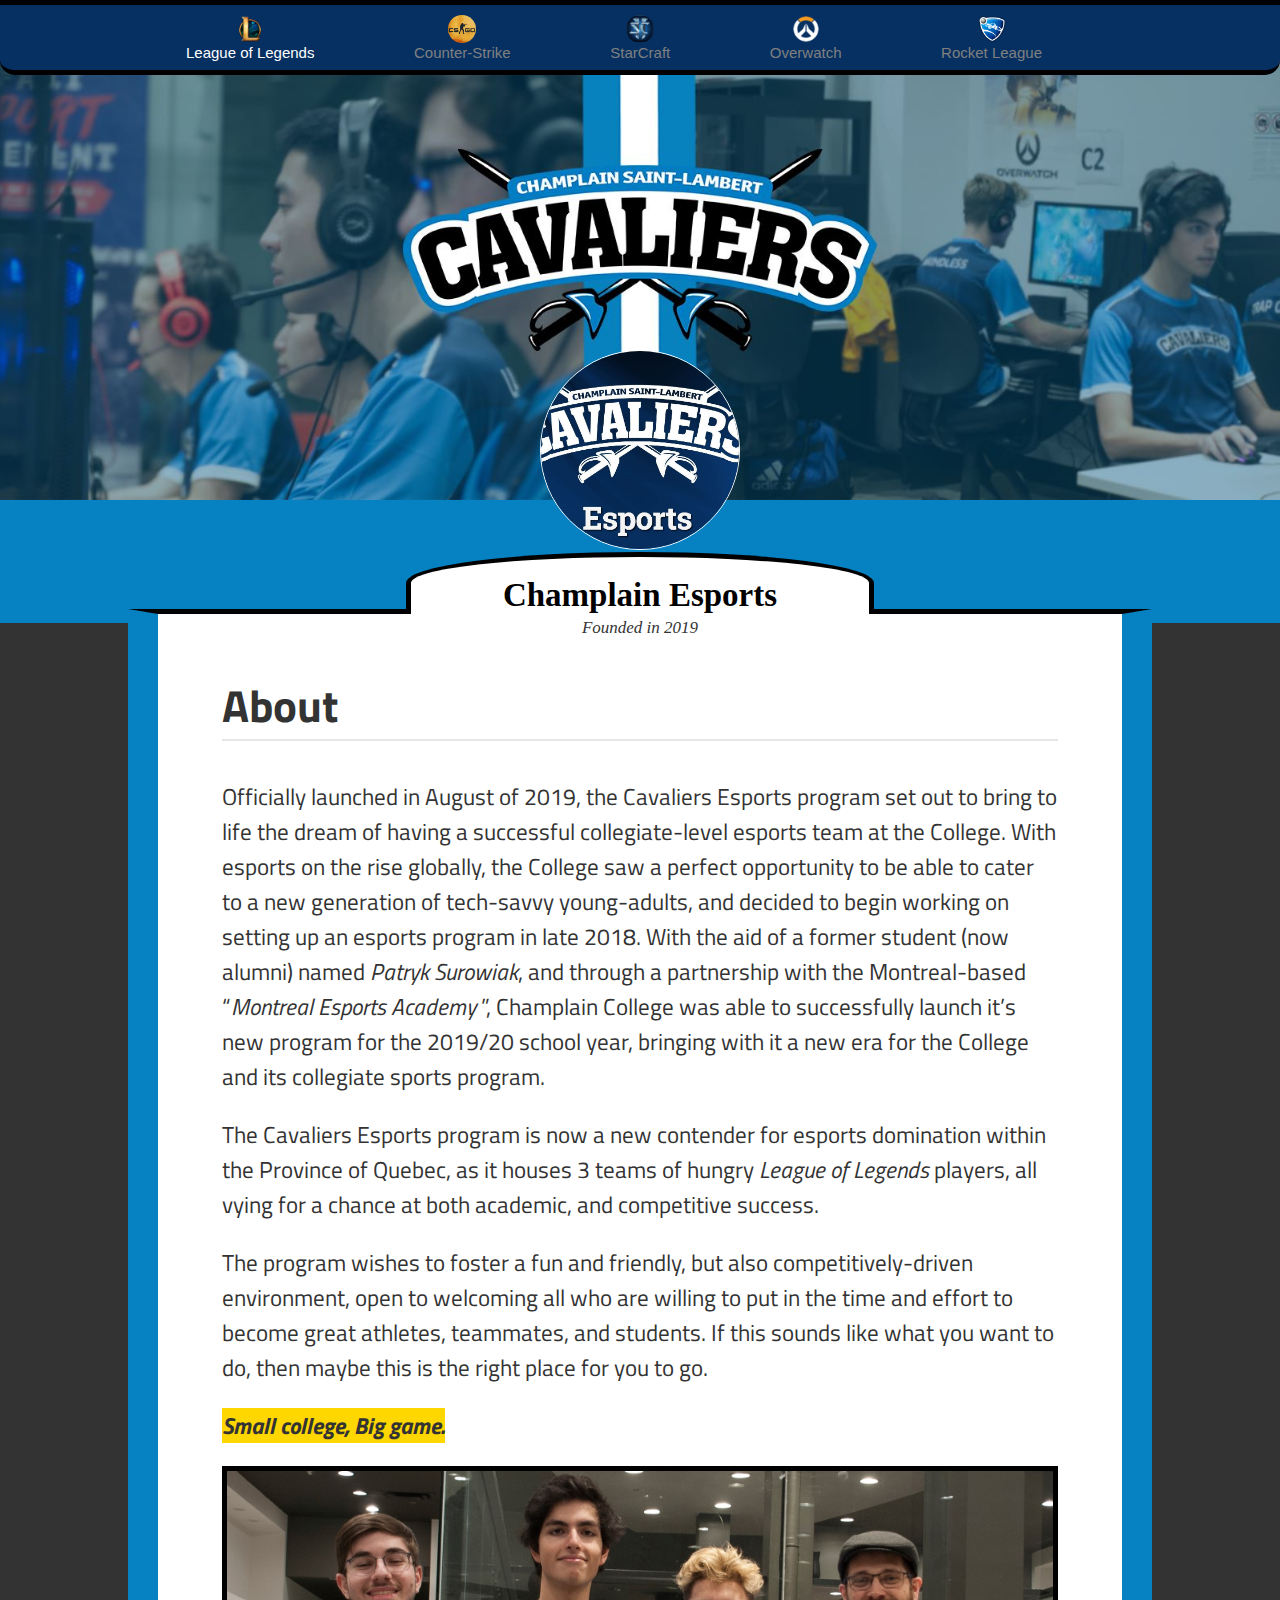
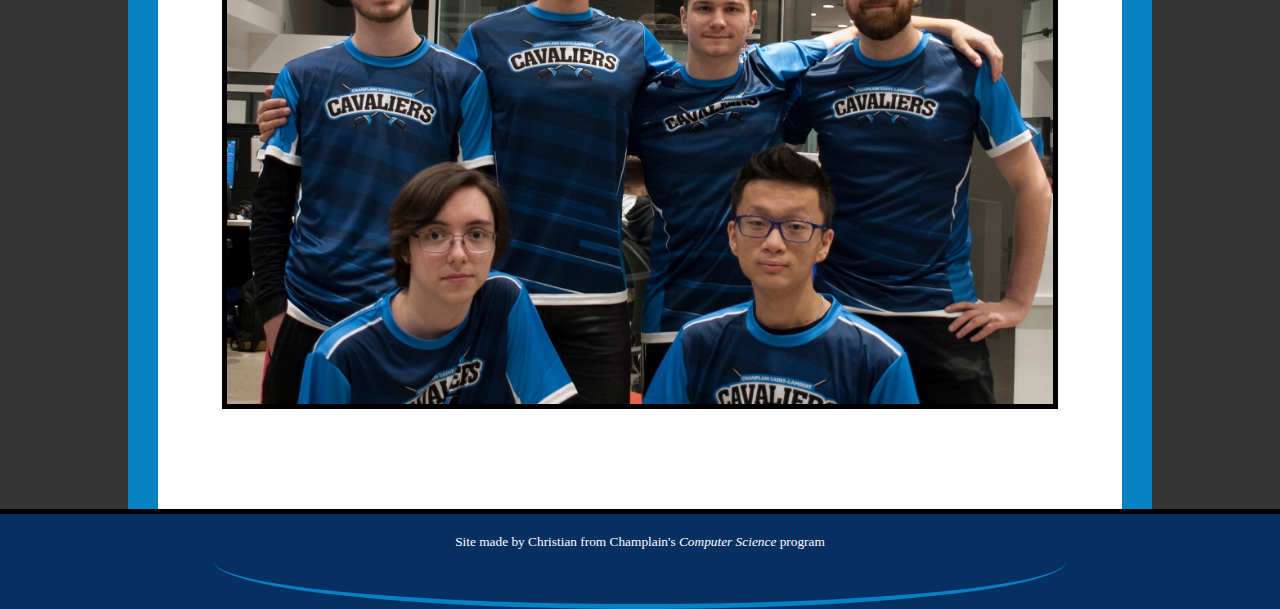
<file: index.html>
<!DOCTYPE html>
<html>
  <head>
	<meta name="viewport" content="width=device-width, initial-scale=1">
    <meta charset="utf-8">
    <title>Cavaliers Esport</title>
    <link rel='stylesheet' href='mylisticle-styles.css'/>
    <link rel="icon" href="images/profile.jpg">
    <link href="https://fonts.googleapis.com/css?family=Vollkorn|Titillium+Web|B612|Muli&display=swap" rel="stylesheet">
  </head>
  <body>
  <!-- TODO(you): Write the HTML necessary to complete the final project -->
  <nav>
      <ul>
        <li class="navigation"><div class="box"><div id="size"><a href="league.html"><img class="icon" src="images/nav/icon-navi-lol.png"></a></div><a href="league.html" class="custom-underline text">League of Legends </a></div></li>
        <li class="navigation"><div class="box invalid"><a ><div id="size"><img class="icon circle" src="images/nav/csgo.png"></div></a><a class="text">Counter-Strike </a></div></li>
        <li class="navigation"><div class="box invalid"><a ><div id="size"><img class="icon circle" src="images/nav/starCraft.png"></div></a><a class="text">StarCraft</a></div></li>
        <li class="navigation"><div class="box invalid"><a ><div id="size"><img class="icon" src="images/nav/icon-navi-ov.png"></div></a><a class="text">Overwatch</a></div></li>
        <li class="navigation"><div class="box invalid" ><a ><div id="size"><img class="icon" src="images/nav/rocketLeague.png"></div></a><a class="text">Rocket League</a></div></li>
      </ul>  
  </nav>
  <header>
    <div id="titlespace">
    </div>
    <div id="profile">
      <img src="images/profile.jpg" height="125px" width="125px">
      <h3>Champlain Esports</h3>
      <div id="update">Founded in 2019</div>
    </div>
  </header>
    <div id="wrapper">
      <div class="section">
        <h2><span class="number">A</span>bout</h2>
        <p><span class="p1">Officially launched in August of 2019, the Cavaliers Esports program set out to bring to life the dream of having a successful collegiate-level esports team at the College. With esports on the rise globally, the College saw a perfect opportunity to be able to cater to a new generation of tech-savvy young-adults, and decided to begin working on setting up an esports program in late 2018. With the aid of a former student (now alumni) named <em>Patryk Surowiak</em>, and through a partnership with the Montreal-based “<em>Montreal Esports Academy </em>”, Champlain College was able to successfully launch it’s new program for the 2019/20 school year, bringing with it a new era for the College and its collegiate sports program. </span></p>
        <p><span class="p1">The Cavaliers Esports program is now a new contender for esports domination within the Province of Quebec, as it houses 3 teams of hungry <em>League of Legends</em> players, all vying for a chance at both academic, and competitive success. </span></p>
        <p><span class="p1">The program wishes to foster a fun and friendly, but also competitively-driven environment, open to welcoming all who are willing to put in the time and effort to become great athletes, teammates, and students. If this sounds like what you want to do, then maybe this is the right place for you to go. 
        </span></p>
        <p><span class="p2"><b><em>Small college, Big game.</em></b></span></p>
        <div id="mainIMG"><img src="images/section/team.jpg"></div>
      </div>
    </div>
  <footer>
    <div  id="footerWrap">
      <br>
    <small> Site made by Christian from Champlain's <em>Computer Science</em> program</small>
    </div>
  </footer>

</body>
</html>
</file>
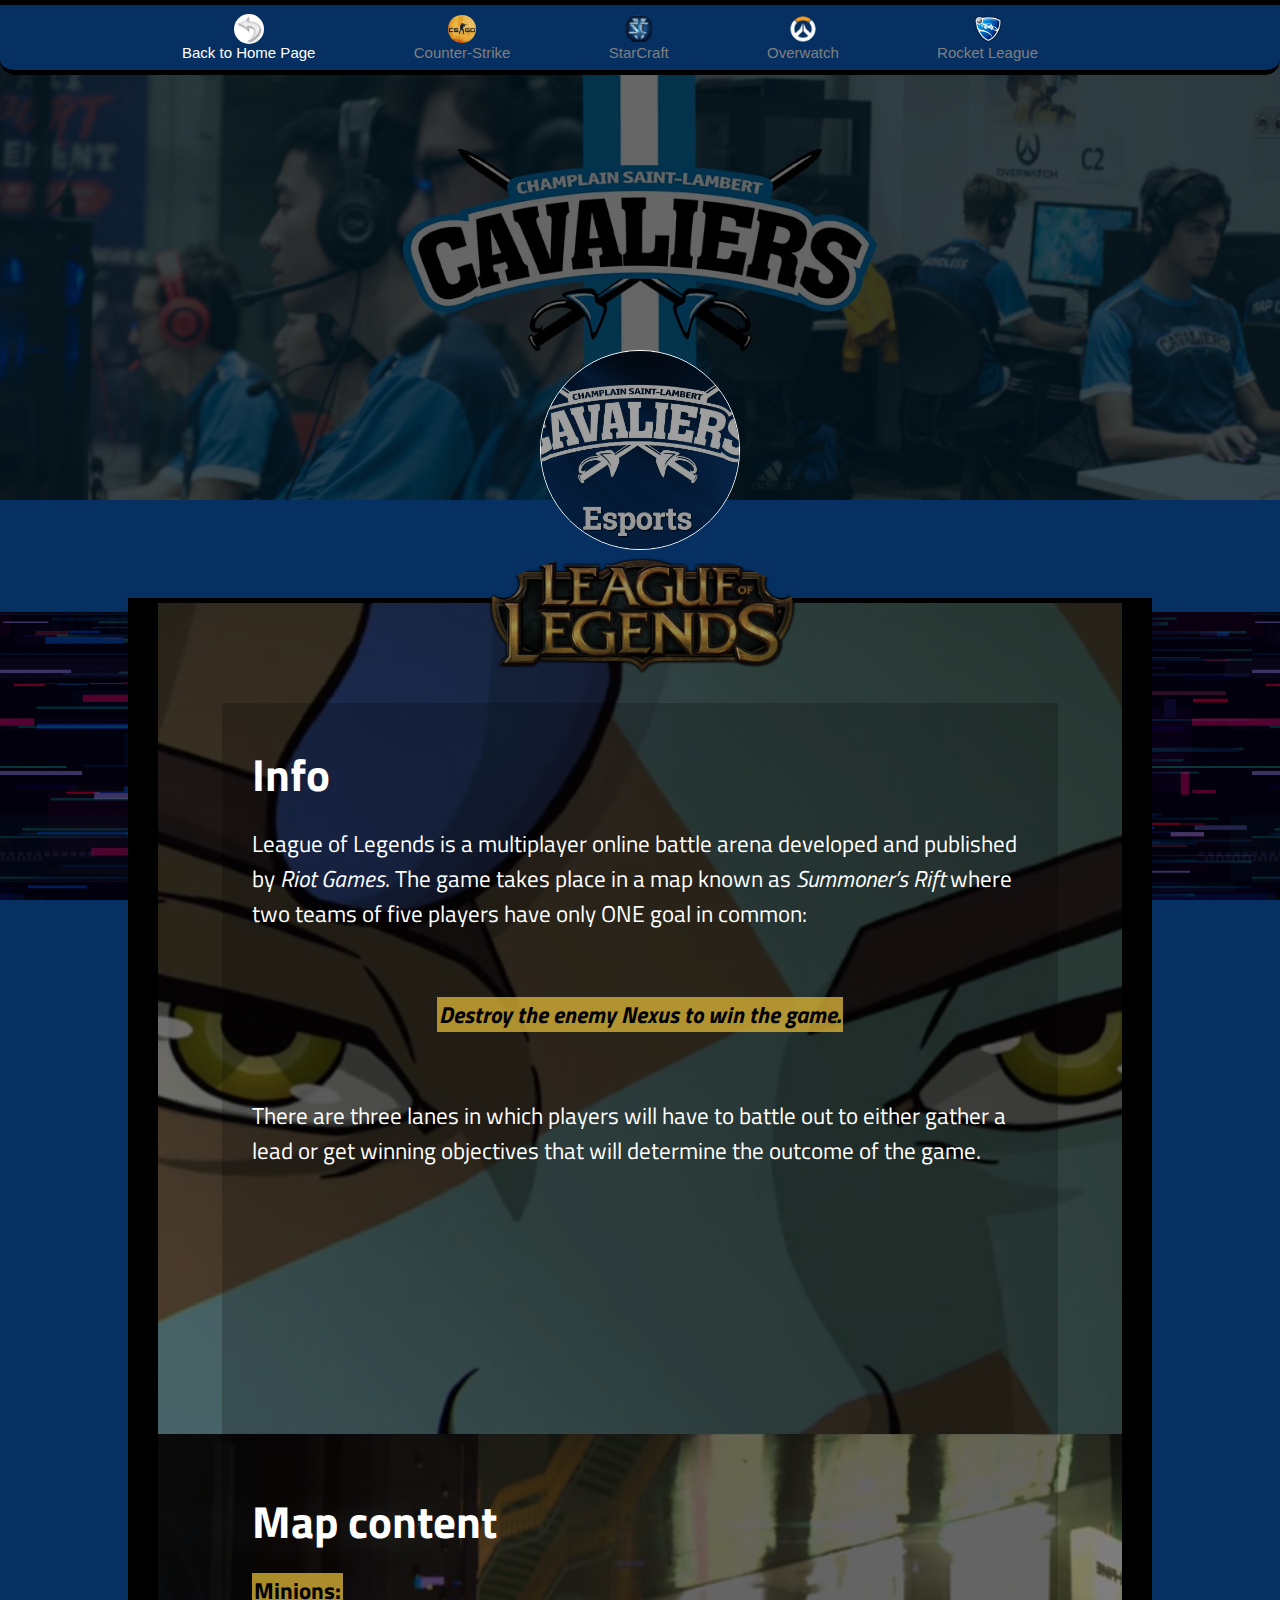
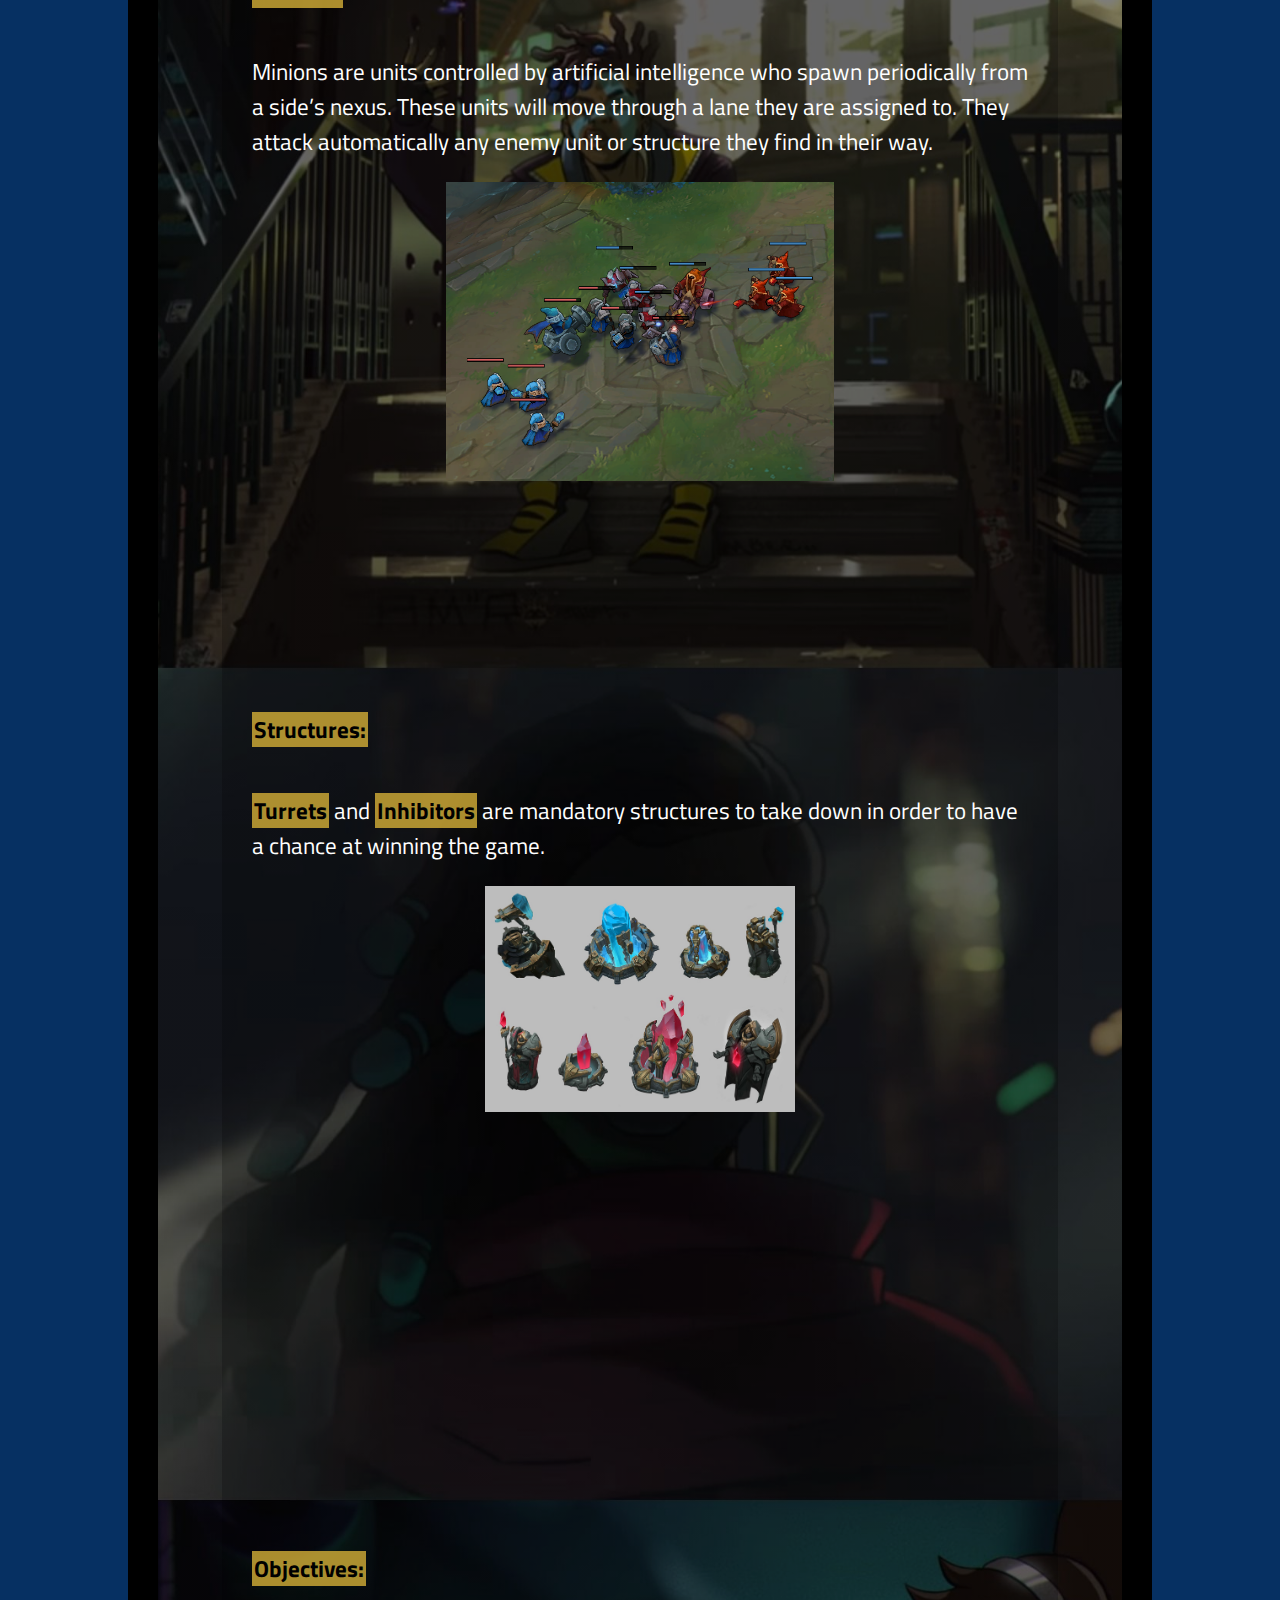
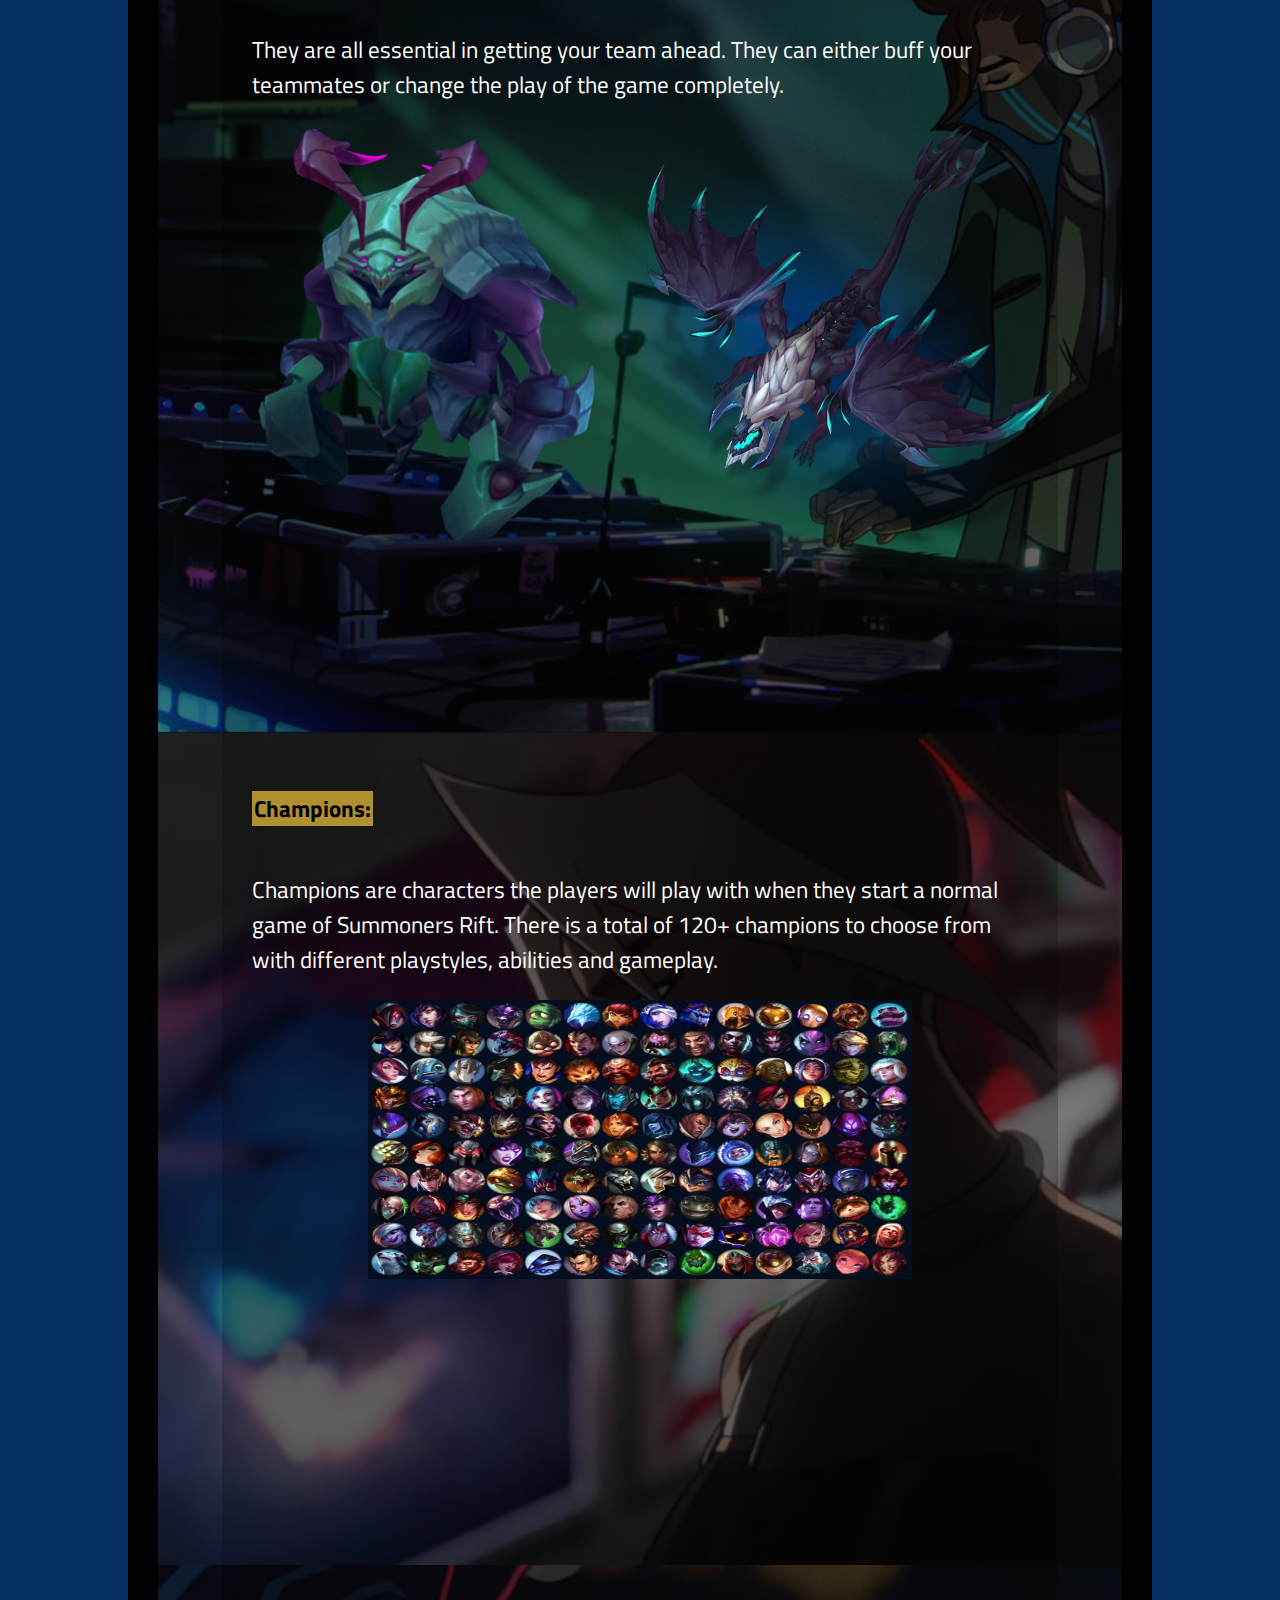
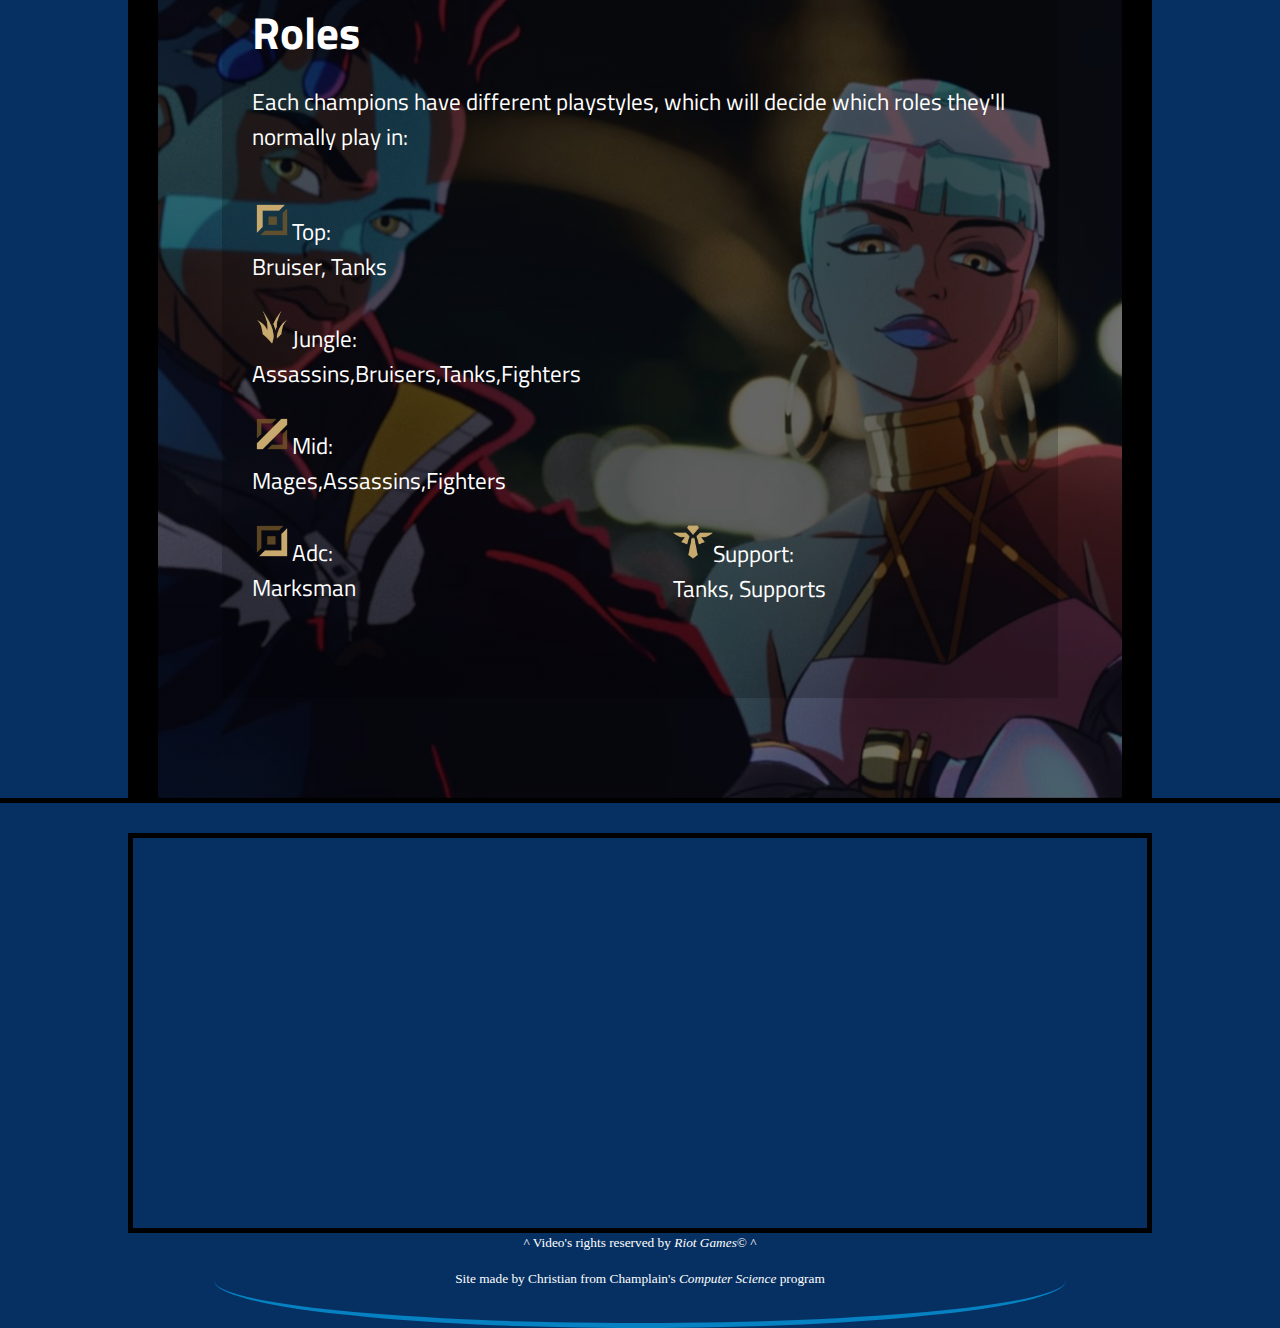
<file: league.html>
<!DOCTYPE html>
<html>
  <head>
	<meta name="viewport" content="width=device-width, initial-scale=1">
    <meta charset="utf-8">
    <title>Cavaliers Esport</title>
    <link rel='stylesheet' href='league.css'/>
    <link rel="icon" href="images/profile.jpg">
    <link href="https://fonts.googleapis.com/css?family=Vollkorn|Titillium+Web|B612|Muli&display=swap" rel="stylesheet">
  </head>
  <body>
  <nav>
      <ul>
        <li class="navigation"><div class="box"><a href="index.html"><div id="size"><img class="icon home" src="images/nav/home.jpg"></div></a><a href="index.html" class="custom-underline text">Back to Home Page </a></div></li>
        <li class="navigation"><div class="box invalid"><a ><div id="size"><img class="icon circle" src="images/nav/csgo.png"></div></a><a class=" text ">Counter-Strike </a></div></li>
        <li class="navigation"><div class="box invalid"><a ><div id="size"><img class="icon circle" src="images/nav/starCraft.png"></div></a><a class=" text ">StarCraft</a></div></li>
        <li class="navigation"><div class="box invalid"><a ><div id="size"><img class="icon" src="images/nav/icon-navi-ov.png"></div></a><a class=" text ">Overwatch</a></div></li>
        <li class="navigation"><div class="box invalid" ><a ><div id="size"><img class="icon" src="images/nav/rocketLeague.png"></div></a><a class=" text ">Rocket League</a></div></li>
      </ul>  
  </nav>
  <header>
    <div id="titlespace">
      <h1></h1>
    </div>
    <div id="profile">
      <img id="profileIMG" src="images/profileDark.png" height="125px" width="125px">
      <img id="profileTitle" src="images/League_of_Legends_Logo.png" height="150px" alt="League of Legends">
    </div>
  </header>
  <div id="wrapper">
    <div id="dark">
      <div   name="top" class="section">
        <h2>Info</h2>
        <p><span class="p1"> League of Legends is a multiplayer online battle arena developed and published by <em>Riot Games</em>. The game takes place in a map known as <em>Summoner’s Rift</em> where two teams of five players have only ONE goal in common:  </span></p>
        <p><span class="p2"><b><em>Destroy the enemy Nexus to win the game.</em></b></span></p>
        <p><span class="p1">There are three lanes in which players will have to battle out to either gather a lead or get winning objectives that will determine the outcome of the game.</p>
          
      </div>
      <div class="separator1"><a class="top" href="#top">Back to top</a></div>
      <div class="section">
        <h2>Map content</h2>
        <p><span class="p1"><b>Minions:</b>  </span></p>
        <p><span class="p1">Minions are units controlled by artificial intelligence who spawn periodically from a side’s nexus. These units will move through a lane they are assigned to.  They attack automatically any enemy unit or structure they find in their way. </span></p>
        <div id="space"><img id="minions" src="images/section/minions.png"></div>
        
        
        
      </div>
      <div class="separator3"><a class="top" href="#top">Back to top</a></div>
      <div class="section">
        
        <p><span class="p1"><b>Structures:</b> </span></p>
        <p><span class="p1"><b>Turrets</b> and <b>Inhibitors</b> are mandatory structures to take down in order to have a chance at winning the game.</span></p>
        <div id="space"><img id="turret_inhibs" src="images/section/turrets.jpg"></div>
        
        
        
      </div>
      <div class="separator3"><a class="top" href="#top">Back to top</a></div>
      <div class="section">
        
        <p><span class="p1"><b>Objectives:</b> </span></p>
        <p><span class="p1">They are all essential in getting your team ahead. They can either buff your teammates or change the play of the game completely.</span></p>
        <div id="heraldDragon">
        <img id="left" class="herald" src="images/objectives/Rift_Herald.png">
        <img id="right" class="dragon" src="images/objectives/dragon.png">
        </div>
        
        
        
      </div>
      <div class="separator3"><a class="top" href="#top">Back to top</a></div>
      <div class="section">
        <p><b>Champions:</b> </span></p>
        <p><span class="p1">Champions are characters the players will play with when they start a normal game of Summoners Rift.
          There is a total of 120+ champions to choose from with different playstyles, abilities and gameplay.</span></p>
        <div id="space"><img id="champions" src="images/section/championRoster.png"></div>
        
        
          
      </div>
      <div class="separator2"><a class="top" href="#top">Back to top</a></div>
      <div class="section">
        <h2>Roles</h2>
        
        <p><span class="p1 bottomSpace">Each champions have different playstyles, which will decide which roles they'll normally play in:</span></p>
        
        <div id="roles">
        <p><img id="lane" src="images/lanes/top.png"><span class="p1">Top:<br> Bruiser, Tanks </span></p>
        <p><img id="lane" src="images/lanes/jg.png"><span class="p1">Jungle:<br> Assassins,Bruisers,Tanks,Fighters</span></p>
        <p><img id="lane" src="images/lanes/mid.png"><span class="p1">Mid:<br> Mages,Assassins,Fighters</span></p>
        <div id="adcsupp">
        <p><img id="lane" src="images/lanes/bot.png"><span class="p1">Adc:<br> Marksman</span></p>
        <p class="support"><img id="lane" src="images/lanes/supp.png"><span class="p1">Support:<br> Tanks, Supports</span></p>
        </div>
      </div>
          
      </div>
    </div>
      <div class="separator1 dark2"><a class="top" href="#top">Back to top</a></div>
      
      
  </div>
  
  <footer>
      <div id="video">
          <iframe class="video" width="960" height="540" src="https://www.youtube.com/embed/sVZpHFXcFJw" frameborder="0" allow="accelerometer; autoplay; encrypted-media; gyroscope; picture-in-picture" allowfullscreen></iframe>
          </div>
      <div  id="footerWrap">
        <small>^ Video's rights reserved by <em>Riot Games</em>&copy; ^</small>
        <br>
          <br>
          <small> Site made by Christian from Champlain's <em>Computer Science</em> program</small>
        </div>
  </footer>
  </body>
</html>
</file>
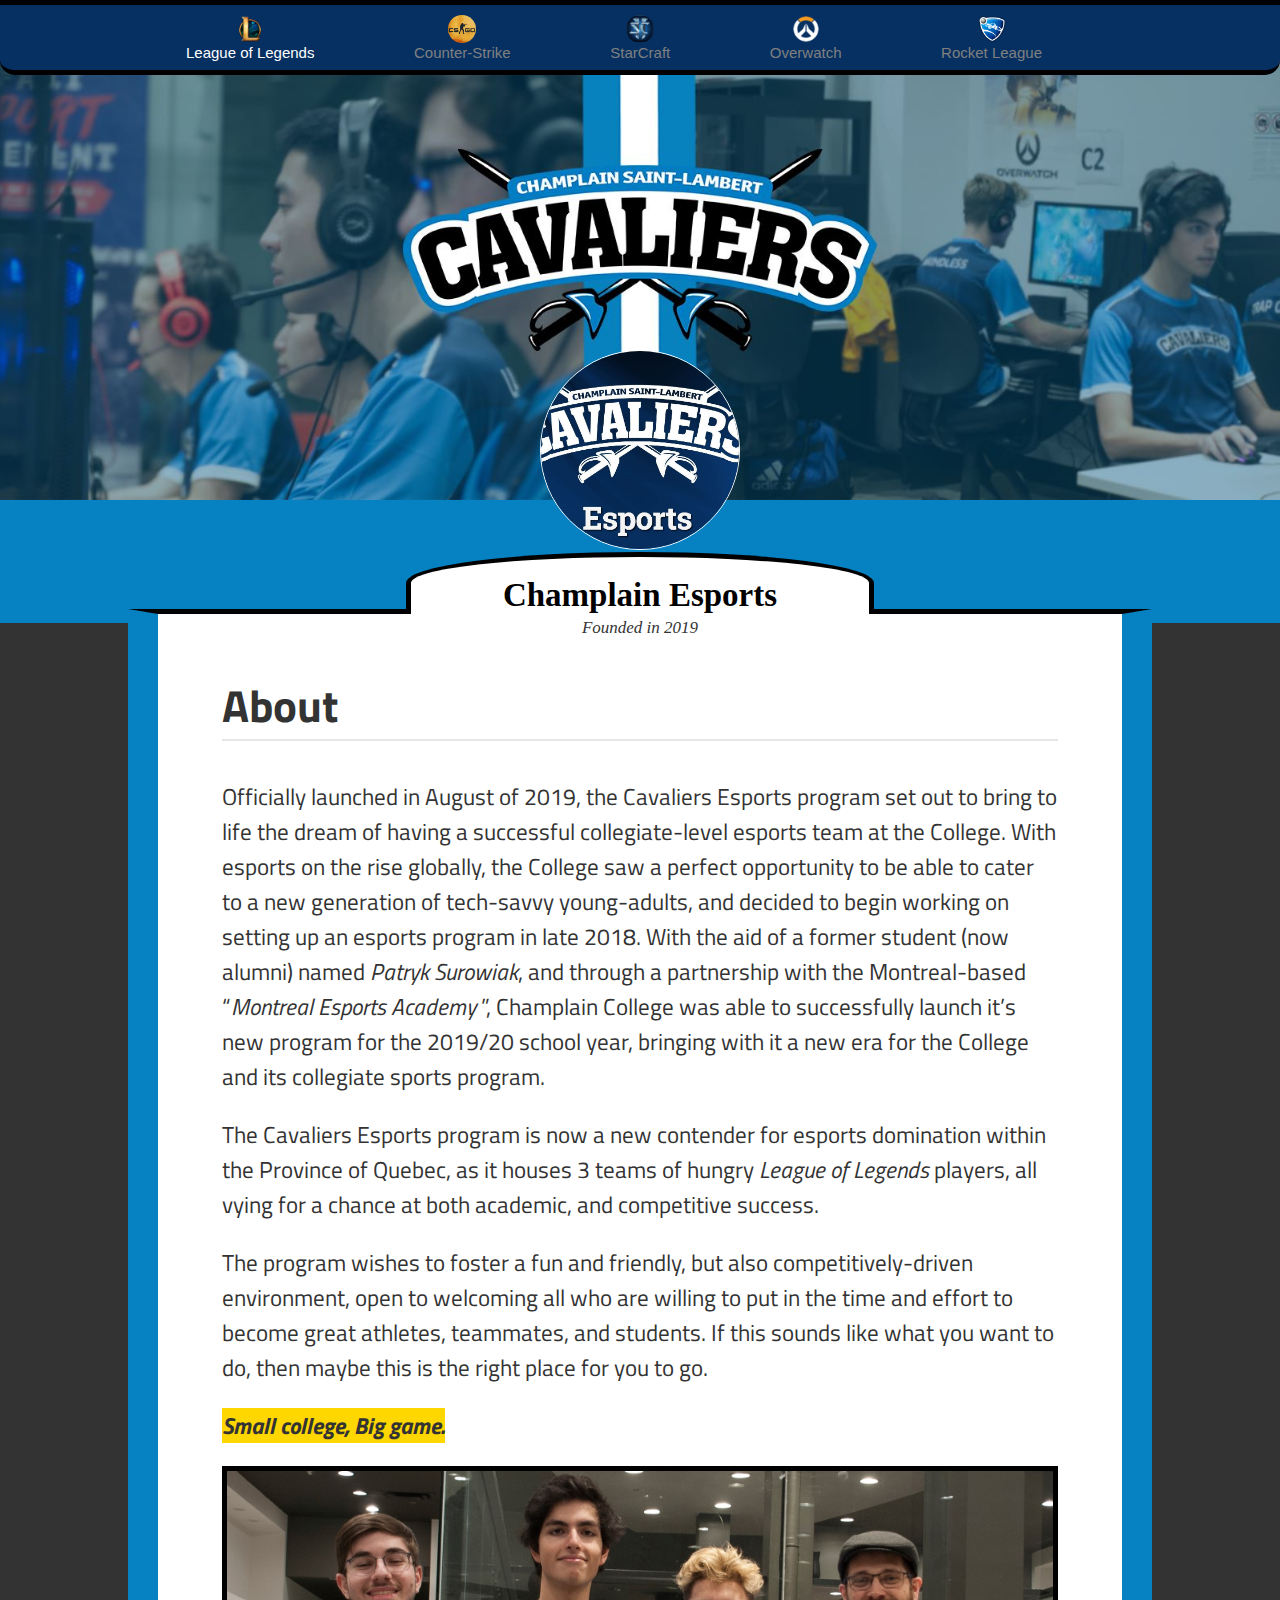
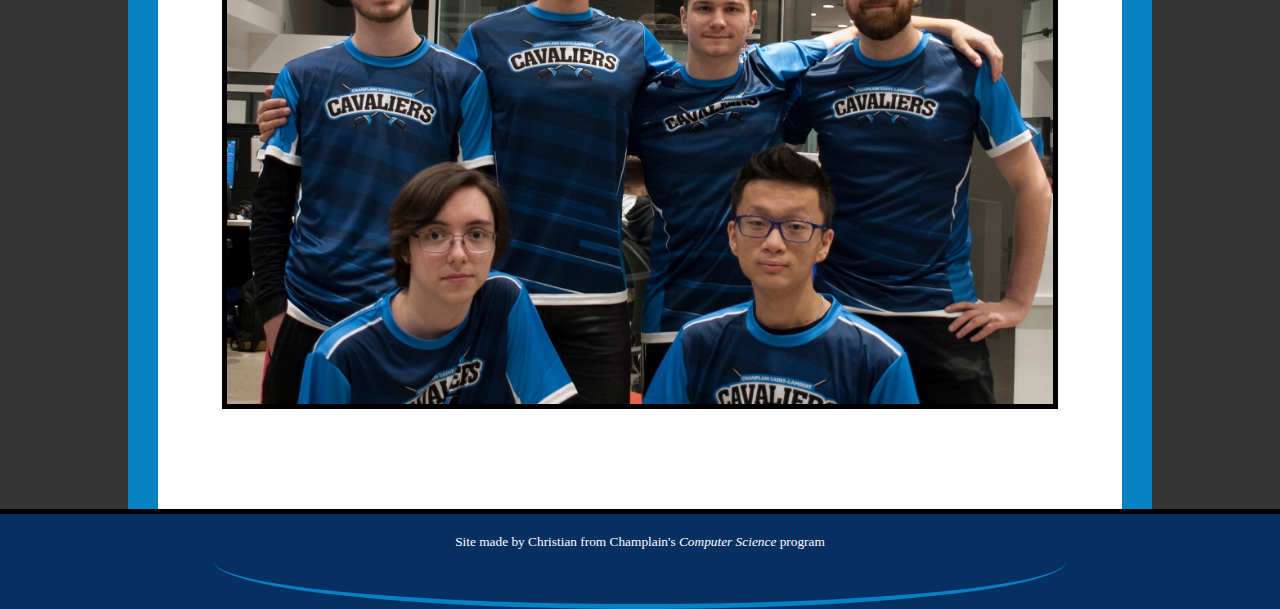
<file: mylisticle.html>
<!DOCTYPE html>
<html>
  <head>
    <meta charset="utf-8">
    <title>Cavaliers Esport</title>
    <link rel='stylesheet' href='mylisticle-styles.css'/>
    <link rel="icon" href="images/profile.jpg">
    <link href="https://fonts.googleapis.com/css?family=Vollkorn|Titillium+Web|B612|Muli&display=swap" rel="stylesheet">
  </head>
  <body>
  <!-- TODO(you): Write the HTML necessary to complete the final project -->
  <nav>
      <ul>
        <li class="navigation"><div class="box"><div id="size"><a href="league.html"><img class="icon" src="images/nav/icon-navi-lol.png"></a></div><a href="league.html" class="custom-underline text">League of Legends </a></div></li>
        <li class="navigation"><div class="box invalid"><a ><div id="size"><img class="icon circle" src="images/nav/csgo.png"></div></a><a class="text">Counter-Strike </a></div></li>
        <li class="navigation"><div class="box invalid"><a ><div id="size"><img class="icon circle" src="images/nav/starCraft.png"></div></a><a class="text">StarCraft</a></div></li>
        <li class="navigation"><div class="box invalid"><a ><div id="size"><img class="icon" src="images/nav/icon-navi-ov.png"></div></a><a class="text">Overwatch</a></div></li>
        <li class="navigation"><div class="box invalid" ><a ><div id="size"><img class="icon" src="images/nav/rocketLeague.png"></div></a><a class="text">Rocket League</a></div></li>
      </ul>  
  </nav>
  <header>
    <div id="titlespace">
    </div>
    <div id="profile">
      <img src="images/profile.jpg" height="125px" width="125px">
      <h3>Champlain Esports</h3>
      <div id="update">Founded in 2019</div>
    </div>
  </header>
    <div id="wrapper">
      <div class="section">
        <h2><span class="number">A</span>bout</h2>
        <p><span class="p1">Officially launched in August of 2019, the Cavaliers Esports program set out to bring to life the dream of having a successful collegiate-level esports team at the College. With esports on the rise globally, the College saw a perfect opportunity to be able to cater to a new generation of tech-savvy young-adults, and decided to begin working on setting up an esports program in late 2018. With the aid of a former student (now alumni) named <em>Patryk Surowiak</em>, and through a partnership with the Montreal-based “<em>Montreal Esports Academy </em>”, Champlain College was able to successfully launch it’s new program for the 2019/20 school year, bringing with it a new era for the College and its collegiate sports program. </span></p>
        <p><span class="p1">The Cavaliers Esports program is now a new contender for esports domination within the Province of Quebec, as it houses 3 teams of hungry <em>League of Legends</em> players, all vying for a chance at both academic, and competitive success. </span></p>
        <p><span class="p1">The program wishes to foster a fun and friendly, but also competitively-driven environment, open to welcoming all who are willing to put in the time and effort to become great athletes, teammates, and students. If this sounds like what you want to do, then maybe this is the right place for you to go. 
        </span></p>
        <p><span class="p2"><b><em>Small college, Big game.</em></b></span></p>
        <div id="mainIMG"><img src="images/section/team.jpg"></div>
      </div>
    </div>
  <footer>
    <div  id="footerWrap">
      <br>
    <small> Site made by Christian from Champlain's <em>Computer Science</em> program</small>
    </div>
  </footer>

</body>
</html>
</file>
<file: mylisticle-styles.css>
*{box-sizing:border-box}
html{
    
    background-color:#063062;
}

body {
    background-color:rgb(51,51,51);
    margin:0px;
    height:100%;
    width:100%;
}
a{
    color:#42b4d6;
    text-decoration:none;
}
a:hover{
    text-decoration:underline;
}

nav{ 
    z-index:1;
    top:0;
    position:fixed;
    font-family:'Multi',sans-serif;
    border-top:solid black 5px;
    border-bottom: solid 5px black;
    height:75px;
    width:100%;
    display:flex;
    flex-direction:row;
    justify-content:space-evenly;
    text-align:center;
    background-color:#063062;
    border-radius:0 0 15px 15px;
}
.custom-underline {
    position: relative;
    display: inline-block;
    font-size: 15px;
    font-weight: 400;
    text-align: center;
  }
  
  
  .custom-underline,
  .custom-underline:hover,
  .custom-underline:focus,
  .custom-underline:active {
    color: #fff;
    text-decoration: none;
  }
  
  .custom-underline::after {
    content: "";
    position: absolute;
  }
  .box .custom-underline::after {
      top: 100%;
      height: 2px ;
      width: 0%;
      left: 0%;
      background-color: rgba(255, 255, 255, 0.5);
        transition: 0.4s ease-out all .1s;
    }
    
    .box:hover .custom-underline::after {
      top:100%;
      width: 100%;
      left: 0%;
      transition: 0.5s ease all;
    }
nav a{
    color:grey;
    font-size:15px;
}
nav a:hover{
    text-decoration:none;
}

nav ul{
    margin-left: -92px;
    width:70%;
    display:flex;
    justify-content:space-between;
    align-items:center;
}

li{
    list-style-type: none;
}
.icon{
    margin-bottom:-7px;
    height:100%;
}
#size{
    justify-content: center;
    width:100%;
    height:30px;
}

.circle{
    border:1px solid #063062;
    border-radius:100%;
}
header{
    background-color:#0681C2;
    width:100%;
    height:auto;
    display:flex;
    justify-content: center;
    flex-direction:column;
    padding-bottom:10px;
}
#titlespace{
    height:500px;
    background-size:cover;
    background-repeat:no-repeat;
    background-image:url(images/backgroundImage.jpg);
    background-position: center center;
}
#profile{
    display:flex;
    justify-content:center;
    align-items:center;
    flex-direction:column;
    text-align:center;
    margin-left:auto;
    margin-right:auto;
    font-family:'Multi',serif;
    width:66.6%;
}
#profile img{
    margin-top:-150px;
    height:200px;
    width:200px;
    border-radius:100%;
    border:solid 1px white;
}
#profile h3{
    border:5px solid black;
    border-bottom:none;
    width:55%;
    min-width:300px;
    border-top-right-radius:100%;
    border-top-left-radius:100%;
    background-color:white;
    font-size:33px;
    margin-top:2px;
    margin-bottom:20px;
    padding-top:20px;
}
#update{
    position:relative;
    top:25px;
    background-color:white;
    color:rgb(51,51,51);
    margin-top:-41px;
    font-size:17px;
    font-style:italic;


}
#wrapper{
    border-top:solid 5px black;
    border-right:solid 30px #0681C2;
    border-left:solid 30px #0681C2;
    padding-left:5%;
    padding-right:5%;
    background-color:white;
    width:80%;
    display:flex;
    justify-content: center;
    flex-direction:column;
    margin-left:auto;
    margin-right:auto;
    padding-bottom:100px;
    margin-top:-14px;
}
h2{
    font-weight:bold;
    font-size: 45px;
    font-family:'Titillium Web',cursive;
    color:rgb(51, 51, 51);
    border-bottom:2px solid #e6e6e6;
}


.section{
    color:rgb(51, 51, 51);
    font-family:'Titillium Web',serif;
    font-size:23px;
    margin-top:20px;
}
.p1{
    line-height:32px;
}
.section img{
    display:flex;
}
.p2{
    background-color:gold;
    margin-top:20px;
    margin-bottom:20px;
}
#mainIMG{
    width:100%;
    border:solid 5px black;
}
#mainIMG img{
    width:100%;
}
footer{
    width:100%;
    height:100px;
    display:block;
    text-align:center;
    margin-right:auto;
    margin-left:auto;
    border-top:5px black solid;
    background-color:#063062;
    color:white;
}
#footerWrap{ 
    margin-left:auto;
    margin-right:auto;
    background-color:#063062;
    height:100%;
    width:66.6%;
    border-bottom:#0681C2 5px solid;
    border-bottom-right-radius: 100%;
    border-bottom-left-radius: 100%;
}





  @media only screen and (max-width: 762px){
    #wrapper{
        width:100%;
		border-right:none;
		border-left:none;
    }
    p{
        font-size:16px;
    }
    nav{
        position: static;
    }
    nav a,.custom-underline{
        font-size:21px;
    }
    nav ul,nav{
        flex-direction:column;
        height:15%;
        align-items:center;
        justify-content: flex-start;
    }
    nav ul{
        margin-top:10px;
        margin-left: -43px;
    }
    
    #size{
        display:none;
    }
  }
</file>
<file: league.css>
*{box-sizing:border-box}
html{
    
    background-color:#063062;
}

body {
    background-image:linear-gradient(rgba(0, 0, 0, .60), rgba(0, 0, 0, .60)),url(images/glitchPattern.jpg);
    background-attachment: fixed;
    margin:0px;
    height:100%;
    width:100%;
}
nav{
    z-index:1;
    top:0;
    position:fixed;
    font-family:'Multi',sans-serif;
    border-top:solid black 5px;
    border-bottom: solid 5px black;
    height:75px;
    width:100%;
    display:flex;
    flex-direction:row;
    justify-content:space-evenly;
    background-color:#063062;
    border-radius:0 0 15px 15px;
}

nav a{
    color:grey;
    font-size:15px;
}
nav a:hover{
    text-decoration:none;
}



nav ul{
    list-style-type: none;
    margin-left: -100px;
    width:70%;
    display:flex;
    justify-content:space-between;
    align-items:center;
    
}
.icon{
    margin-bottom:-7px;
    height:100%;
}
.home{
    background-color:white;
    border-radius:100%;
}
#size{
    display:flex;
    justify-content: center;
    width:100%;
    height:30px;
}
.circle{
    border:1px solid #063062;
    border-radius:100%;
}
.custom-underline {
  position: relative;
  display: inline-block;
  font-size: 15px;
  font-weight: 400;
  text-align: center;
}


.custom-underline,
.custom-underline:hover,
.custom-underline:focus,
.custom-underline:active {
  color: #fff;
  text-decoration: none;
}

.custom-underline::after {
  content: "";
  position: absolute;
}
.box .custom-underline::after {
    top: 100%;
    height: 2px ;
    width: 0%;
    left: 0%;
    background-color: rgba(255, 255, 255, 0.5);
      transition: 0.4s ease-out all .1s;
}
  
.box:hover .custom-underline::after {
    top:100%;
    width: 100%;
    left: 0%;
    transition: 0.5s ease all;
}

header{
    background-color:#063062;
    width:100%;
    height:auto;
    display:flex;
    justify-content: center;
    flex-direction:column;
    padding-bottom:10px;
}
#titlespace{
    height:500px;
    background-size:cover;
    background-repeat:no-repeat;
    background-image:linear-gradient(rgba(0, 0, 0, .60), rgba(0, 0, 0, .60)),url(images/backgroundImage.jpg);
    background-position: center center;
}
#profile{
    display:flex;
    justify-content:center;
    align-items:center;
    flex-direction:column;
    text-align:center;
    margin-left:auto;
    margin-right:auto;
    font-family:'Multi',serif;
}
#profileIMG{
    margin-top:-150px;
    height:200px;
    width:200px;
    border-radius:100%;
    border:solid 1px white;
}
#profileTitle{
    height:125px;
    border-top-right-radius:100%;
    border-top-left-radius:100%;
    font-size:33px;
    margin-top:2px;
    margin-bottom:-75px;
    color:white;
    font-size:33px;
}

#wrapper{
    border-top:solid 5px black;
    border-right:solid 30px black;
    border-left:solid 30px black;
    padding-left:5%;
    padding-right:5%;
    background-image: linear-gradient(rgba(0, 0, 0, .50), 
    rgba(0, 0, 0, .50)), url(images/leagueBackground.jpeg);
    background-size:cover;
    background-position:center center;
    background-repeat: no-repeat;
    height:5000px;
    width:80%;
    display:flex;
    justify-content: center;
    flex-direction:column;
    margin-left:auto;
    margin-right:auto;
    padding-bottom:100px;
    padding-top:100px;
    margin-top:-14px;
}
#dark{
    height:100%;
    background-color:rgba(0, 0, 0, .20);
    padding-bottom:10%;
}
.dark2{
    background-color:rgba(0, 0, 0, .20);
}
.section{
    display:flex;
    flex-direction: column;
    width:100%;
    height:15%;
    padding:0 30px 0 30px;
    color:white;
    font-family:'Titillium Web',serif;
    font-size:23px;
    
}
.separator1{
    text-align:right;
    height:1%;
    width:100%;
}
.separator2{
    text-align:right;
    height:2%;
    width:100%;
}
.separator3{
    text-align:right;
    height:3%;
    width:100%;
}
#adcsupp{
    width:80%;
}
.support{
    min-width:200px;
    float:right;
    position:relative;
    top:-129px;
}
.top{
    display:none;
    color:rgba(255, 255, 255, .75);
    text-decoration:overline;
}
h2{
    margin-bottom:-5px;
    font-weight:bold;
    font-size: 45px;
    font-family:'Titillium Web',cursive;
    color:white;
}

.p2{
    width:100%;
    display:inline-block;
    text-align:center;
    color:black;
    margin-top:20px;
    margin-bottom:20px;
}
b{  
    color:black;
    background-color:rgba(212, 175, 55, .8);
    padding-right:2px;
    padding-left:2px;
}
#miniMap{
    float:right;
    width:100%;
    height:40%;
}
#heraldDragon{
    width:100%;
    display:flex;
    justify-content:space-between;
    padding-bottom:100px;
}
.dragon{
    float:right;
    width:58%;
    height:100%;
	max-width:700px;
}
.herald{
    float:left;
    width:45%;
    height:100%;
	max-height:600px;
	max-width:550px;
}
#lane{
    width:40px;
}

#turret_inhibs{
    width:40%;
}
#minions{
	max-width:500px;
    width:50%;
}
#space{
    margin-bottom:75px;
    width:100%;
    text-align: center;
}
#champions{
    height:70%;
    width:70%;
}
#video{
    display:flex;
    justify-content: center;
    width:100%;
    height:400px;
    margin-top:30px;
    
}
.video{
    width:80%;
    height:100%;
    border:black solid 5px;
    margin-left:auto;
    margin-right:auto;
}
footer{
    width:100%;
    height:100px;
    display:block;
    text-align:center;
    margin-right:auto;
    margin-left:auto;
    border-top:5px black solid;
    background-color:#063062;
    color:white;
}
#footerWrap{ 
    margin-left:auto;
    margin-right:auto;
    background-color:#063062;
    height:100%;
    width:66.6%;
    border-bottom:#0681C2 5px solid;
    border-bottom-right-radius: 100%;
    border-bottom-left-radius: 100%;
}

@media only screen and (min-width:2400px){
	.separator1{
    text-align:right;
    height:2%;
    width:100%;
	}
	.separator2{
    text-align:right;
    height:3%;
    width:100%;
	}
	.separator3{
    text-align:right;
    height:3.5%;
    width:100%;
	}
}
@media only screen and (max-width: 768px){
    #wrapper{
        width:100%;
        height:4600px;
		border-right:none;
		border-left:none;
    }
    p{
        font-size:19px;
    }
    nav{
        position: static;
    }
    nav ul,nav{
        flex-direction:column;
        height:15%;
        align-items:center;
        justify-content: flex-start;
    }
    nav ul{
        margin-top:10px;
        margin-left: -43px;
    }
    nav a,.custom-underline{
        font-size:21px;
    }
    #size{
        display:none;
    }
    #champions{
        height:70%;
        width:70%;
        min-width:300px;
    }
    #turret_inhibs{
        width:40%;
        min-width:300px;
    }
    #minions{
        width:50%;
        min-width:300px;
    }
    .top{
        display: block;
    }
    .support{
        padding-left:75px;
        float:right;
        position:relative;
        top:-113px;
    }

}
@media only screen and (max-width: 330px){
	#wrapper p{
		font-size:15px;
	}
}
</file>
